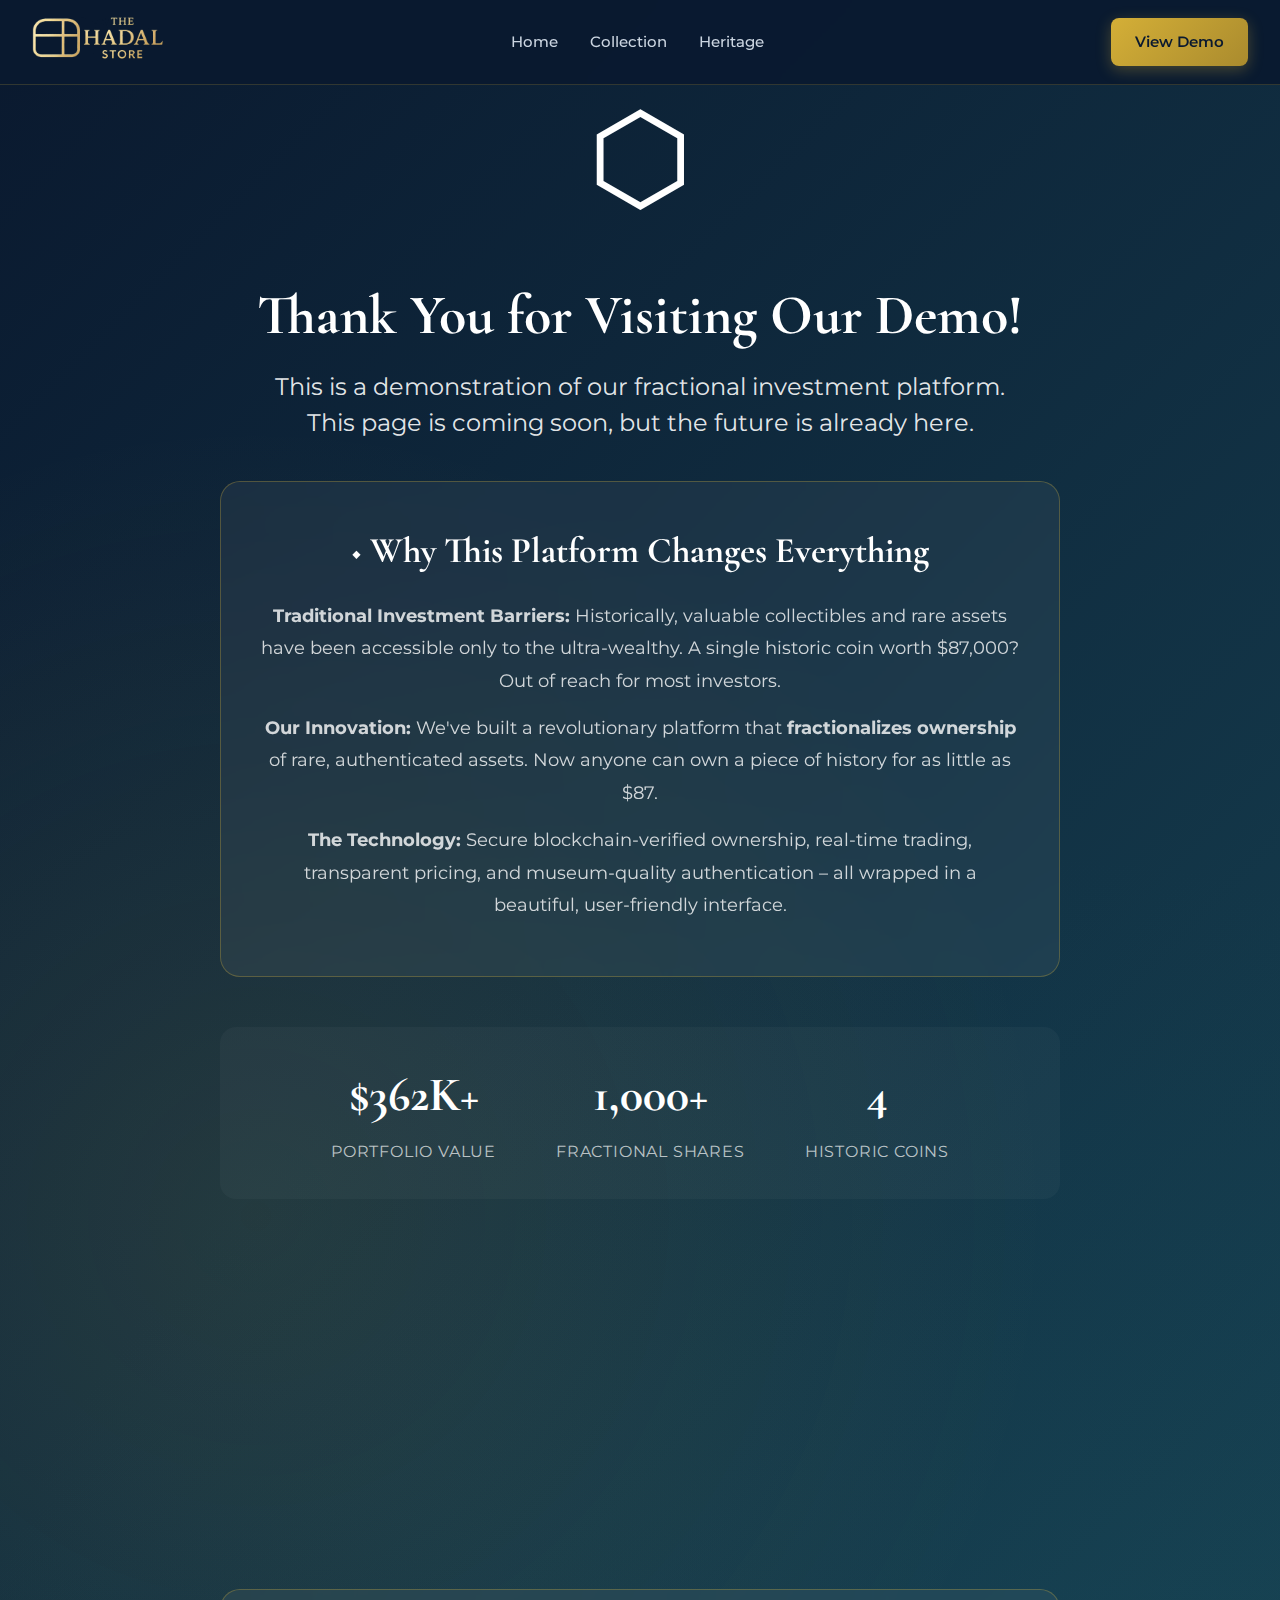
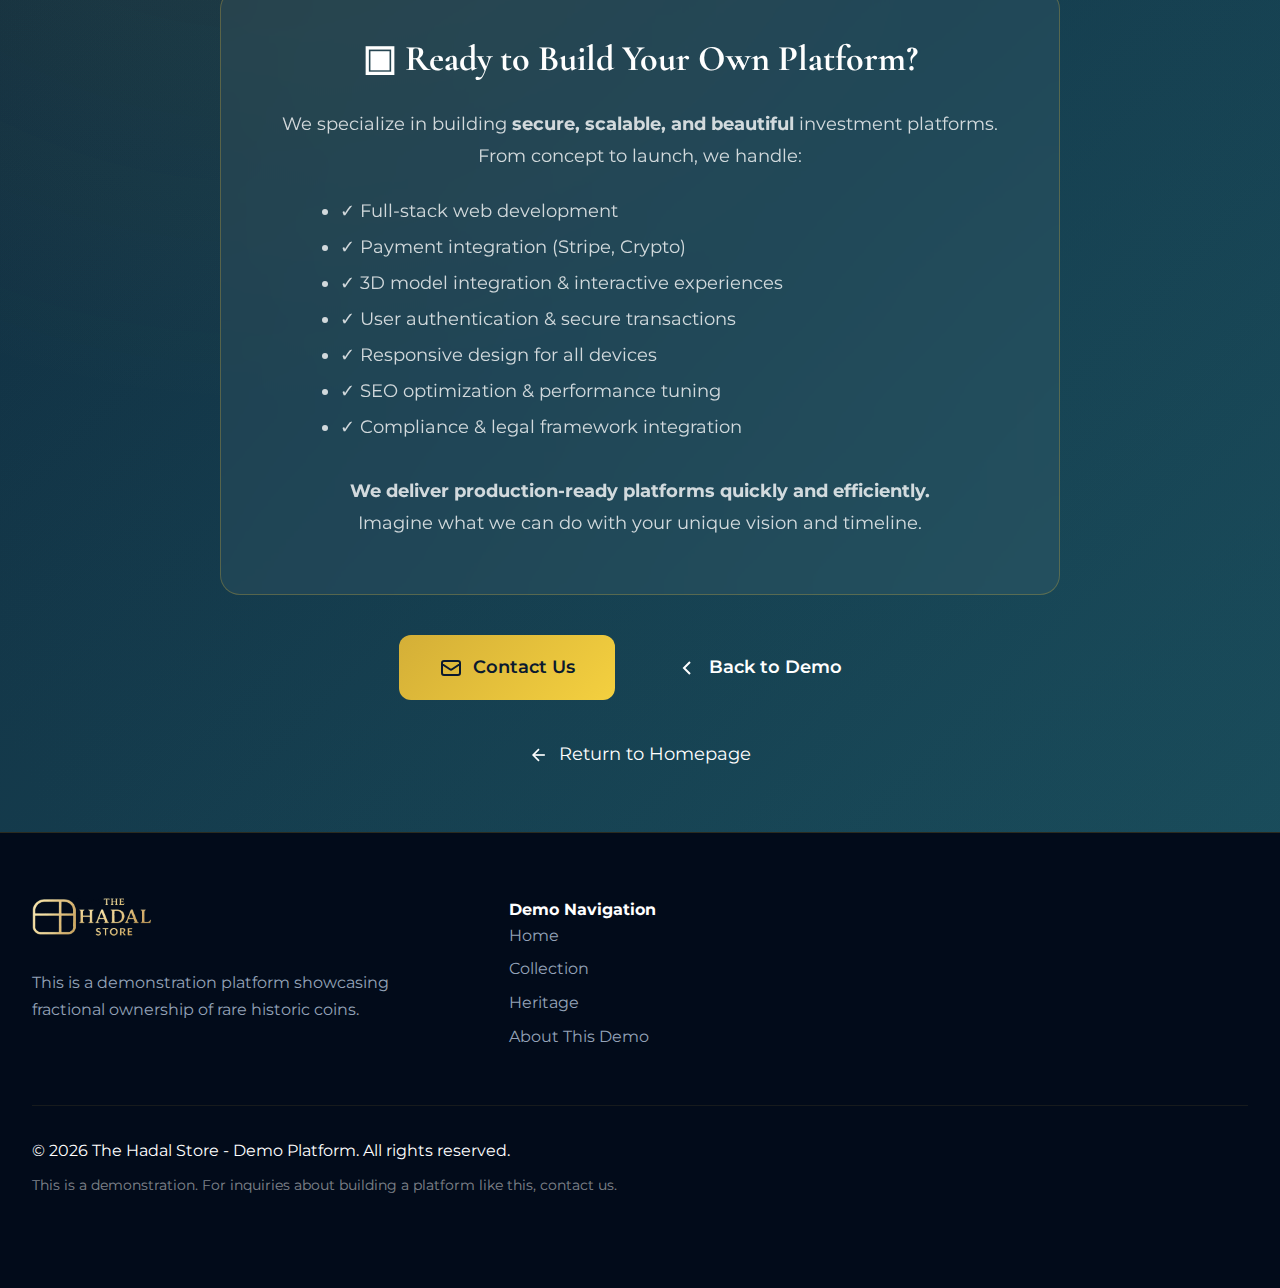
<file: demo-page.html>
<!DOCTYPE html>
<html lang="en">
<head>
    <meta charset="UTF-8">
    <meta name="viewport" content="width=device-width, initial-scale=1.0">
    <title>Coming Soon - The Hadal Store Demo</title>
    <meta name="description" content="This is a demonstration of The Hadal Store platform. Interested in building a platform like this? Contact us!">
    <link rel="stylesheet" href="styles.css">
    <link rel="preconnect" href="https://fonts.googleapis.com">
    <link rel="preconnect" href="https://fonts.gstatic.com" crossorigin>
    <link href="https://fonts.googleapis.com/css2?family=Cormorant+Garamond:wght@300;400;600;700&family=Montserrat:wght@300;400;500;600&display=swap" rel="stylesheet">
    <style>
        .demo-hero {
            min-height: 100vh;
            display: flex;
            align-items: center;
            justify-content: center;
            background: linear-gradient(135deg, rgba(10, 25, 47, 0.98) 0%, rgba(26, 77, 92, 0.98) 100%);
            position: relative;
            overflow: hidden;
        }
        
        .demo-hero::before {
            content: '';
            position: absolute;
            top: 0;
            left: 0;
            right: 0;
            bottom: 0;
            background: 
                radial-gradient(circle at 20% 50%, rgba(212, 175, 55, 0.1) 0%, transparent 50%),
                radial-gradient(circle at 80% 80%, rgba(26, 77, 92, 0.2) 0%, transparent 50%);
            animation: pulse 8s ease-in-out infinite;
        }
        
        @keyframes pulse {
            0%, 100% { opacity: 0.5; }
            50% { opacity: 1; }
        }
        
        .demo-content {
            max-width: 900px;
            text-align: center;
            padding: 60px 30px;
            position: relative;
            z-index: 1;
        }
        
        .demo-icon {
            font-size: 120px;
            margin-bottom: 30px;
            animation: float 3s ease-in-out infinite;
        }
        
        @keyframes float {
            0%, 100% { transform: translateY(0px); }
            50% { transform: translateY(-20px); }
        }
        
        .demo-title {
            font-family: 'Cormorant Garamond', serif;
            font-size: 56px;
            font-weight: 700;
            color: var(--gold);
            margin-bottom: 20px;
            line-height: 1.2;
        }
        
        .demo-subtitle {
            font-size: 24px;
            color: rgba(255, 255, 255, 0.9);
            margin-bottom: 40px;
            line-height: 1.5;
        }
        
        .demo-message {
            background: rgba(255, 255, 255, 0.05);
            backdrop-filter: blur(10px);
            border: 1px solid rgba(212, 175, 55, 0.3);
            border-radius: 20px;
            padding: 40px;
            margin: 40px 0;
        }
        
        .demo-message h2 {
            color: var(--gold);
            font-family: 'Cormorant Garamond', serif;
            font-size: 36px;
            margin-bottom: 20px;
        }
        
        .demo-message p {
            color: rgba(255, 255, 255, 0.8);
            font-size: 18px;
            line-height: 1.8;
            margin-bottom: 15px;
        }
        
        .features-grid {
            display: grid;
            grid-template-columns: repeat(auto-fit, minmax(250px, 1fr));
            gap: 30px;
            margin: 50px 0;
        }
        
        .feature-card {
            background: rgba(255, 255, 255, 0.05);
            border: 1px solid rgba(212, 175, 55, 0.2);
            border-radius: 16px;
            padding: 30px;
            transition: all 0.3s ease;
        }
        
        .feature-card:hover {
            transform: translateY(-5px);
            border-color: var(--gold);
            box-shadow: 0 10px 30px rgba(212, 175, 55, 0.2);
        }
        
        .feature-icon {
            font-size: 48px;
            margin-bottom: 15px;
        }
        
        .feature-title {
            color: var(--gold);
            font-family: 'Cormorant Garamond', serif;
            font-size: 24px;
            margin-bottom: 10px;
        }
        
        .feature-text {
            color: rgba(255, 255, 255, 0.7);
            font-size: 16px;
            line-height: 1.6;
        }
        
        .cta-buttons {
            display: flex;
            gap: 20px;
            justify-content: center;
            flex-wrap: wrap;
            margin-top: 40px;
        }
        
        .btn-contact {
            padding: 18px 40px;
            font-size: 18px;
            font-weight: 600;
            border-radius: 12px;
            text-decoration: none;
            transition: all 0.3s ease;
            display: inline-flex;
            align-items: center;
            gap: 10px;
        }
        
        .btn-primary-gold {
            background: linear-gradient(135deg, #D4AF37 0%, #F4D03F 100%);
            color: #0a192f;
            border: none;
        }
        
        .btn-primary-gold:hover {
            transform: translateY(-2px);
            box-shadow: 0 10px 30px rgba(212, 175, 55, 0.4);
        }
        
        .btn-secondary-outline {
            background: transparent;
            color: var(--gold);
            border: 2px solid var(--gold);
        }
        
        .btn-secondary-outline:hover {
            background: rgba(212, 175, 55, 0.1);
        }
        
        .back-link {
            display: inline-flex;
            align-items: center;
            gap: 10px;
            color: var(--gold);
            text-decoration: none;
            font-size: 18px;
            margin-top: 40px;
            transition: all 0.3s ease;
        }
        
        .back-link:hover {
            transform: translateX(-5px);
        }
        
        .stats-row {
            display: flex;
            justify-content: center;
            gap: 60px;
            flex-wrap: wrap;
            margin: 50px 0;
            padding: 30px;
            background: rgba(255, 255, 255, 0.03);
            border-radius: 16px;
        }
        
        .stat {
            text-align: center;
        }
        
        .stat-number {
            font-size: 48px;
            font-weight: 700;
            color: var(--gold);
            font-family: 'Cormorant Garamond', serif;
        }
        
        .stat-label {
            color: rgba(255, 255, 255, 0.7);
            font-size: 16px;
            margin-top: 5px;
        }
    </style>
</head>
<body>
    <!-- Navigation -->
    <nav class="navbar">
        <div class="container nav-container">
            <div class="logo">
                <a href="index.html">
                    <img src="logo.png" alt="The Hadal Store" class="logo-image" onerror="this.style.display='none'; this.parentNode.innerHTML+='<span style=\'font-size:24px;color:#D4AF37;font-weight:bold;font-family:Cormorant Garamond,serif\'>THE HADAL STORE</span>';">
                    
                </a>
            </div>
            <ul class="nav-menu">
                <li><a href="index.html" class="nav-link">Home</a></li>
                <li><a href="index.html#collection" class="nav-link">Collection</a></li>
                <li><a href="index.html#heritage" class="nav-link">Heritage</a></li>
            </ul>
            <div class="nav-actions">
                <a href="index.html" class="btn-primary">View Demo</a>
            </div>
        </div>
    </nav>

    <!-- Demo Hero -->
    <section class="demo-hero">
        <div class="demo-content">
            <div class="demo-icon">⬡</div>
            
            <h1 class="demo-title">Thank You for Visiting Our Demo!</h1>
            
            <p class="demo-subtitle">
                This is a demonstration of our fractional investment platform.<br>
                This page is coming soon, but the future is already here.
            </p>

            <div class="demo-message">
                <h2>◆ Why This Platform Changes Everything</h2>
                
                <p>
                    <strong>Traditional Investment Barriers:</strong> Historically, valuable collectibles and rare assets have been accessible only to the ultra-wealthy. A single historic coin worth $87,000? Out of reach for most investors.
                </p>
                
                <p>
                    <strong>Our Innovation:</strong> We've built a revolutionary platform that <strong>fractionalizes ownership</strong> of rare, authenticated assets. Now anyone can own a piece of history for as little as $87.
                </p>
                
                <p>
                    <strong>The Technology:</strong> Secure blockchain-verified ownership, real-time trading, transparent pricing, and museum-quality authentication – all wrapped in a beautiful, user-friendly interface.
                </p>
            </div>

            <div class="stats-row">
                <div class="stat">
                    <div class="stat-number">$362K+</div>
                    <div class="stat-label">Portfolio Value</div>
                </div>
                <div class="stat">
                    <div class="stat-number">1,000+</div>
                    <div class="stat-label">Fractional Shares</div>
                </div>
                <div class="stat">
                    <div class="stat-number">4</div>
                    <div class="stat-label">Historic Coins</div>
                </div>
            </div>

            <div class="features-grid">
                <div class="feature-card">
                    <div class="feature-icon">◈</div>
                    <h3 class="feature-title">Authenticated Assets</h3>
                    <p class="feature-text">Museum-quality verification and provenance tracking</p>
                </div>
                
                <div class="feature-card">
                    <div class="feature-icon">◇</div>
                    <h3 class="feature-title">Fractional Ownership</h3>
                    <p class="feature-text">Invest in high-value assets with accessible entry points</p>
                </div>
                
                <div class="feature-card">
                    <div class="feature-icon">◉</div>
                    <h3 class="feature-title">Blockchain Security</h3>
                    <p class="feature-text">Transparent, immutable ownership records</p>
                </div>
            </div>

            <div class="demo-message">
                <h2>▣ Ready to Build Your Own Platform?</h2>
                
                <p>
                    We specialize in building <strong>secure, scalable, and beautiful</strong> investment platforms. From concept to launch, we handle:
                </p>
                
                <ul style="text-align: left; max-width: 600px; margin: 20px auto; color: rgba(255, 255, 255, 0.8); font-size: 18px; line-height: 2;">
                    <li>✓ Full-stack web development</li>
                    <li>✓ Payment integration (Stripe, Crypto)</li>
                    <li>✓ 3D model integration & interactive experiences</li>
                    <li>✓ User authentication & secure transactions</li>
                    <li>✓ Responsive design for all devices</li>
                    <li>✓ SEO optimization & performance tuning</li>
                    <li>✓ Compliance & legal framework integration</li>
                </ul>
                
                <p style="margin-top: 30px;">
                    <strong>We deliver production-ready platforms quickly and efficiently.</strong><br>
                    Imagine what we can do with your unique vision and timeline.
                </p>
            </div>

            <div class="cta-buttons">
                <a href="mailto:eric@xclr8er.com?subject=Interested%20in%20Platform%20Development" class="btn-contact btn-primary-gold">
                    <svg viewBox="0 0 24 24" fill="none" stroke="currentColor" stroke-width="2" style="width: 24px; height: 24px;">
                        <path d="M3 8l7.89 5.26a2 2 0 002.22 0L21 8M5 19h14a2 2 0 002-2V7a2 2 0 00-2-2H5a2 2 0 00-2 2v10a2 2 0 002 2z"/>
                    </svg>
                    Contact Us
                </a>
                
                <a href="index.html" class="btn-contact btn-secondary-outline">
                    <svg viewBox="0 0 24 24" fill="none" stroke="currentColor" stroke-width="2" style="width: 24px; height: 24px;">
                        <polyline points="15 18 9 12 15 6"/>
                    </svg>
                    Back to Demo
                </a>
            </div>

            <a href="index.html" class="back-link">
                <svg viewBox="0 0 24 24" fill="none" stroke="currentColor" stroke-width="2" style="width: 20px; height: 20px;">
                    <line x1="19" y1="12" x2="5" y2="12"/>
                    <polyline points="12 19 5 12 12 5"/>
                </svg>
                Return to Homepage
            </a>
        </div>
    </section>

    <!-- Footer -->
    <footer class="footer">
        <div class="container">
            <div class="footer-content">
                <div class="footer-section">
                    <img src="logo.png" alt="The Hadal Store" class="footer-logo" onerror="this.style.display='none'; this.nextElementSibling.style.display='block';">
                    <span class="logo-text" style="display:none; font-size:20px; color:#D4AF37; font-weight:bold;">THE HADAL STORE</span>
                    <p class="footer-description">
                        This is a demonstration platform showcasing fractional ownership of rare historic coins.
                    </p>
                </div>
                
                <div class="footer-section">
                    <h4>Demo Navigation</h4>
                    <ul class="footer-links">
                        <li><a href="index.html">Home</a></li>
                        <li><a href="index.html#collection">Collection</a></li>
                        <li><a href="index.html#heritage">Heritage</a></li>
                        <li><a href="demo-page.html">About This Demo</a></li>
                    </ul>
                </div>
            </div>
            
            <div class="footer-bottom">
                <p>&copy; 2026 The Hadal Store - Demo Platform. All rights reserved.</p>
                <p style="margin-top: 10px; color: rgba(255,255,255,0.5); font-size: 14px;">
                    This is a demonstration. For inquiries about building a platform like this, contact us.
                </p>
            </div>
        </div>
    </footer>

    <script src="script.js"></script>
</body>
</html>
</file>
<file: styles.css>
/* ================================
   THE HADAL STORE - MAIN STYLESHEET
   Premium Fractional Coin Ownership
   ================================ */

:root {
    /* Hadal Store Brand Colors */
    --hadal-deep: #0A192F;      /* Deep ocean blue (primary background) */
    --hadal-abyss: #020B1A;     /* Abyssal black (darkest sections) */
    --hadal-gold: #D4AF37;      /* Islamic gold (primary accent) */
    --hadal-gold-light: #F4E5C2; /* Light gold (highlights) */
    --hadal-gold-dark: #AA8B2E;  /* Dark gold (borders) */
    --hadal-teal: #1A4D5C;      /* Deep teal (secondary) */
    --hadal-azure: #2C6B8A;     /* Azure (cards/panels) */
    --hadal-white: #FFFFFF;
    --hadal-gray-100: #E2E8F0;
    --hadal-gray-200: #CBD5E1;
    --hadal-gray-300: #94A3B8;
    --hadal-gray-400: #64748B;
    --hadal-gray-500: #475569;
    
    /* Fonts */
    --font-display: 'Cormorant Garamond', serif;
    --font-body: 'Montserrat', sans-serif;
    
    /* Spacing */
    --spacing-xs: 0.5rem;
    --spacing-sm: 1rem;
    --spacing-md: 1.5rem;
    --spacing-lg: 2rem;
    --spacing-xl: 3rem;
    --spacing-2xl: 4rem;
    
    /* Borders */
    --radius-sm: 4px;
    --radius-md: 8px;
    --radius-lg: 12px;
    --radius-xl: 16px;
}

/* ================================
   GLOBAL STYLES
   ================================ */

* {
    margin: 0;
    padding: 0;
    box-sizing: border-box;
}

html {
    scroll-behavior: smooth;
}

body {
    font-family: var(--font-body);
    color: var(--hadal-white);
    background: var(--hadal-abyss);
    line-height: 1.6;
    overflow-x: hidden;
}

.container {
    max-width: 1280px;
    margin: 0 auto;
    padding: 0 var(--spacing-lg);
}

/* ================================
   NAVIGATION
   ================================ */

.navbar {
    position: fixed;
    top: 0;
    left: 0;
    right: 0;
    background: rgba(10, 25, 47, 0.95);
    backdrop-filter: blur(10px);
    border-bottom: 1px solid rgba(212, 175, 55, 0.2);
    z-index: 1000;
    padding: var(--spacing-sm) 0;
}

.nav-container {
    display: flex;
    align-items: center;
    justify-content: space-between;
}

.logo {
    display: flex;
    align-items: center;
    gap: var(--spacing-sm);
}

.logo-image {
    height: 44px;
    width: auto;
}

.logo-text {
    font-family: var(--font-display);
    font-size: 1.5rem;
    font-weight: 700;
    color: var(--hadal-gold);
    letter-spacing: 0.05em;
}

.nav-menu {
    display: flex;
    list-style: none;
    gap: var(--spacing-lg);
}

.nav-link {
    color: var(--hadal-gray-200);
    text-decoration: none;
    font-weight: 500;
    font-size: 0.95rem;
    transition: color 0.3s ease;
    position: relative;
}

.nav-link:hover,
.nav-link.active {
    color: var(--hadal-gold);
}

.nav-link::after {
    content: '';
    position: absolute;
    bottom: -5px;
    left: 0;
    width: 0;
    height: 2px;
    background: var(--hadal-gold);
    transition: width 0.3s ease;
}

.nav-link:hover::after,
.nav-link.active::after {
    width: 100%;
}

.nav-actions {
    display: flex;
    gap: var(--spacing-sm);
}

/* ================================
   BUTTONS
   ================================ */

.btn-primary,
.btn-secondary {
    display: inline-flex;
    align-items: center;
    gap: var(--spacing-xs);
    padding: 0.75rem 1.5rem;
    border: none;
    border-radius: var(--radius-md);
    font-family: var(--font-body);
    font-weight: 600;
    font-size: 0.95rem;
    text-decoration: none;
    cursor: pointer;
    transition: all 0.3s ease;
}

.btn-primary {
    background: linear-gradient(135deg, var(--hadal-gold) 0%, var(--hadal-gold-dark) 100%);
    color: var(--hadal-deep);
    box-shadow: 0 4px 15px rgba(212, 175, 55, 0.3);
}

.btn-primary:hover {
    transform: translateY(-2px);
    box-shadow: 0 6px 20px rgba(212, 175, 55, 0.5);
}

.btn-secondary {
    background: transparent;
    color: var(--hadal-gold);
    border: 2px solid var(--hadal-gold);
}

.btn-secondary:hover {
    background: var(--hadal-gold);
    color: var(--hadal-deep);
}

.btn-large {
    padding: 1rem 2rem;
    font-size: 1.1rem;
}

.btn-block {
    width: 100%;
    justify-content: center;
}

.btn-icon {
    width: 20px;
    height: 20px;
}

/* ================================
   HERO SECTION
   ================================ */

.hero {
    min-height: 100vh;
    display: flex;
    align-items: center;
    position: relative;
    padding-top: 80px;
    background: linear-gradient(135deg, var(--hadal-abyss) 0%, var(--hadal-deep) 50%, var(--hadal-teal) 100%);
    overflow: hidden;
}

.hero-background {
    position: absolute;
    top: 0;
    left: 0;
    width: 100%;
    height: 100%;
    z-index: 0;
}

.particle-container {
    width: 100%;
    height: 100%;
    position: relative;
}

.particle {
    position: absolute;
    background: var(--hadal-gold);
    border-radius: 50%;
    animation: float 15s infinite ease-in-out;
    opacity: 0.4;
}

@keyframes float {
    0%, 100% {
        transform: translateY(0) translateX(0);
    }
    25% {
        transform: translateY(-30px) translateX(20px);
    }
    50% {
        transform: translateY(-60px) translateX(-20px);
    }
    75% {
        transform: translateY(-30px) translateX(30px);
    }
}

.hero-content {
    display: grid;
    grid-template-columns: 1fr 1fr;
    gap: var(--spacing-2xl);
    align-items: center;
    position: relative;
    z-index: 1;
}

.hero-text {
    max-width: 600px;
}

.hero-title {
    font-family: var(--font-display);
    font-size: 4rem;
    font-weight: 700;
    line-height: 1.1;
    margin-bottom: var(--spacing-md);
    color: var(--hadal-white);
}

.title-line {
    display: block;
}

.title-line:first-child {
    color: var(--hadal-gray-100);
}

.title-line:last-child {
    background: linear-gradient(135deg, var(--hadal-gold) 0%, var(--hadal-gold-light) 100%);
    -webkit-background-clip: text;
    -webkit-text-fill-color: transparent;
    background-clip: text;
}

.hero-subtitle {
    font-size: 1.2rem;
    color: var(--hadal-gray-200);
    margin-bottom: var(--spacing-xl);
    line-height: 1.8;
}

.hero-stats {
    display: grid;
    grid-template-columns: repeat(3, 1fr);
    gap: var(--spacing-lg);
    margin-bottom: var(--spacing-xl);
}

.stat-item {
    text-align: center;
    padding: var(--spacing-md);
    background: rgba(26, 77, 92, 0.3);
    border: 1px solid rgba(212, 175, 55, 0.2);
    border-radius: var(--radius-lg);
}

.stat-icon {
    width: 40px;
    height: 40px;
    margin: 0 auto var(--spacing-xs);
    color: var(--hadal-gold);
}

.stat-icon svg {
    width: 100%;
    height: 100%;
}

.stat-number {
    font-family: var(--font-display);
    font-size: 2rem;
    font-weight: 700;
    color: var(--hadal-gold);
    margin-bottom: 0.25rem;
}

.stat-label {
    font-size: 0.9rem;
    color: var(--hadal-gray-300);
}

.hero-cta {
    display: flex;
    gap: var(--spacing-md);
}

.hero-visual {
    display: flex;
    justify-content: center;
    align-items: center;
}

/* ================================
   3D COIN SHOWCASE
   ================================ */

.coin-showcase-3d {
    position: relative;
    width: 500px;
    height: 500px;
}

.coin-glow {
    position: absolute;
    top: 50%;
    left: 50%;
    transform: translate(-50%, -50%);
    width: 400px;
    height: 400px;
    background: radial-gradient(circle, rgba(212, 175, 55, 0.3) 0%, transparent 70%);
    border-radius: 50%;
    animation: pulse 3s infinite ease-in-out;
}

@keyframes pulse {
    0%, 100% {
        transform: translate(-50%, -50%) scale(1);
        opacity: 0.5;
    }
    50% {
        transform: translate(-50%, -50%) scale(1.1);
        opacity: 0.8;
    }
}

.coin-3d-model {
    width: 100%;
    height: 100%;
    --poster-color: transparent;
}

.loading-indicator {
    display: flex;
    flex-direction: column;
    align-items: center;
    justify-content: center;
    height: 100%;
    color: var(--hadal-gold);
}

.spinner {
    width: 50px;
    height: 50px;
    border: 3px solid rgba(212, 175, 55, 0.2);
    border-top-color: var(--hadal-gold);
    border-radius: 50%;
    animation: spin 1s linear infinite;
    margin-bottom: var(--spacing-sm);
}

@keyframes spin {
    to { transform: rotate(360deg); }
}

.coin-info-badge {
    position: absolute;
    bottom: 20px;
    left: 50%;
    transform: translateX(-50%);
    background: rgba(10, 25, 47, 0.95);
    backdrop-filter: blur(10px);
    border: 2px solid var(--hadal-gold);
    border-radius: var(--radius-lg);
    padding: var(--spacing-md);
    text-align: center;
    min-width: 250px;
}

.badge-title {
    display: block;
    font-size: 0.8rem;
    text-transform: uppercase;
    letter-spacing: 0.1em;
    color: var(--hadal-gold);
    margin-bottom: 0.25rem;
}

.badge-subtitle {
    display: block;
    font-family: var(--font-display);
    font-size: 1.3rem;
    font-weight: 600;
    color: var(--hadal-white);
    margin-bottom: 0.25rem;
}

.badge-date {
    display: block;
    font-size: 0.9rem;
    color: var(--hadal-gray-300);
}

.coin-controls {
    position: absolute;
    top: 20px;
    right: 20px;
    display: flex;
    flex-direction: column;
    gap: var(--spacing-xs);
}

.control-btn {
    width: 40px;
    height: 40px;
    background: rgba(10, 25, 47, 0.9);
    border: 1px solid var(--hadal-gold);
    border-radius: var(--radius-md);
    display: flex;
    align-items: center;
    justify-content: center;
    cursor: pointer;
    transition: all 0.3s ease;
    color: var(--hadal-gold);
}

.control-btn:hover {
    background: var(--hadal-gold);
    color: var(--hadal-deep);
    transform: scale(1.1);
}

.control-btn svg {
    width: 20px;
    height: 20px;
}

.scroll-indicator {
    position: absolute;
    bottom: 30px;
    left: 50%;
    transform: translateX(-50%);
    display: flex;
    flex-direction: column;
    align-items: center;
    gap: var(--spacing-xs);
    color: var(--hadal-gray-300);
    font-size: 0.85rem;
}

.scroll-arrow {
    animation: bounce 2s infinite;
}

.scroll-arrow svg {
    width: 24px;
    height: 24px;
    color: var(--hadal-gold);
}

@keyframes bounce {
    0%, 100% {
        transform: translateY(0);
    }
    50% {
        transform: translateY(10px);
    }
}

/* ================================
   EMAIL CAPTURE SECTION
   ================================ */

.email-capture-section {
    padding: var(--spacing-2xl) 0;
    background: linear-gradient(135deg, var(--hadal-teal) 0%, var(--hadal-azure) 100%);
    position: relative;
    overflow: hidden;
}

.email-capture-section::before {
    content: '';
    position: absolute;
    top: -50%;
    left: -50%;
    width: 200%;
    height: 200%;
    background: radial-gradient(circle, rgba(212, 175, 55, 0.1) 1px, transparent 1px);
    background-size: 30px 30px;
    animation: moveBackground 20s linear infinite;
}

@keyframes moveBackground {
    0% {
        transform: translate(0, 0);
    }
    100% {
        transform: translate(30px, 30px);
    }
}

.email-capture-box {
    position: relative;
    z-index: 1;
    background: rgba(10, 25, 47, 0.8);
    backdrop-filter: blur(10px);
    border: 2px solid var(--hadal-gold);
    border-radius: var(--radius-xl);
    padding: var(--spacing-2xl);
    box-shadow: 0 20px 60px rgba(0, 0, 0, 0.5);
}

.email-capture-content {
    max-width: 900px;
    margin: 0 auto;
    text-align: center;
}

.email-capture-title {
    font-family: var(--font-display);
    font-size: 3rem;
    font-weight: 700;
    color: var(--hadal-gold);
    margin-bottom: var(--spacing-md);
}

.email-capture-subtitle {
    font-size: 1.2rem;
    color: var(--hadal-gray-200);
    margin-bottom: var(--spacing-xl);
    line-height: 1.8;
}

.email-capture-form {
    max-width: 800px;
    margin: 0 auto;
}

.form-row {
    display: grid;
    grid-template-columns: 1fr 1.5fr auto;
    gap: var(--spacing-md);
    margin-bottom: var(--spacing-md);
}

.form-group {
    position: relative;
}

.form-group input {
    width: 100%;
    padding: 1rem 1.5rem;
    background: rgba(255, 255, 255, 0.1);
    border: 2px solid rgba(212, 175, 55, 0.3);
    border-radius: var(--radius-md);
    color: var(--hadal-white);
    font-family: var(--font-body);
    font-size: 1rem;
    transition: all 0.3s ease;
}

.form-group input::placeholder {
    color: var(--hadal-gray-400);
}

.form-group input:focus {
    outline: none;
    border-color: var(--hadal-gold);
    background: rgba(255, 255, 255, 0.15);
}

.form-note {
    display: flex;
    align-items: center;
    justify-content: center;
    gap: var(--spacing-xs);
    font-size: 0.85rem;
    color: var(--hadal-gray-300);
}

.form-note svg {
    width: 16px;
    height: 16px;
    color: var(--hadal-gold);
}

/* ================================
   COLLECTION SECTION
   ================================ */

.collection-section {
    padding: var(--spacing-2xl) 0;
    background: var(--hadal-deep);
}

.section-header {
    text-align: center;
    margin-bottom: var(--spacing-2xl);
}

.section-title {
    font-family: var(--font-display);
    font-size: 3rem;
    font-weight: 700;
    color: var(--hadal-gold);
    margin-bottom: var(--spacing-md);
}

.section-subtitle {
    font-size: 1.2rem;
    color: var(--hadal-gray-300);
}

.collection-grid {
    display: grid;
    grid-template-columns: repeat(2, 1fr);
    gap: var(--spacing-xl);
    max-width: 1400px;
    margin: 0 auto;
}

/* ================================
   COIN CARDS
   ================================ */

.coin-card {
    background: rgba(26, 77, 92, 0.3);
    border: 2px solid rgba(212, 175, 55, 0.2);
    border-radius: var(--radius-xl);
    overflow: hidden;
    transition: all 0.4s ease;
}

.coin-card:hover {
    border-color: var(--hadal-gold);
    box-shadow: 0 20px 60px rgba(212, 175, 55, 0.2);
    transform: translateY(-5px);
}

.coin-card-image {
    position: relative;
    height: 350px;
    background: linear-gradient(135deg, var(--hadal-abyss) 0%, var(--hadal-deep) 100%);
    display: flex;
    align-items: center;
    justify-content: center;
    overflow: hidden;
}

.coin-card-3d {
    width: 100%;
    height: 100%;
    --poster-color: transparent;
}

.placeholder-coin {
    display: flex;
    flex-direction: column;
    align-items: center;
    justify-content: center;
    gap: var(--spacing-md);
    color: var(--hadal-gray-400);
}

.placeholder-icon {
    width: 120px;
    height: 120px;
    opacity: 0.3;
}

.placeholder-text {
    font-family: var(--font-display);
    font-size: 1.3rem;
    color: var(--hadal-gray-300);
    text-align: center;
}

.coin-card-overlay {
    position: absolute;
    top: 0;
    left: 0;
    width: 100%;
    height: 100%;
    background: rgba(10, 25, 47, 0.9);
    display: flex;
    align-items: center;
    justify-content: center;
    opacity: 0;
    transition: opacity 0.3s ease;
}

.coin-card:hover .coin-card-overlay {
    opacity: 1;
}

.btn-view {
    display: inline-flex;
    align-items: center;
    gap: var(--spacing-xs);
    padding: 1rem 2rem;
    background: var(--hadal-gold);
    color: var(--hadal-deep);
    text-decoration: none;
    border-radius: var(--radius-md);
    font-weight: 600;
    font-size: 1.1rem;
    transition: all 0.3s ease;
}

.btn-view:hover {
    transform: scale(1.05);
    box-shadow: 0 10px 30px rgba(212, 175, 55, 0.4);
}

.coin-badge {
    position: absolute;
    top: 20px;
    left: 20px;
    padding: 0.5rem 1rem;
    border-radius: var(--radius-md);
    font-size: 0.85rem;
    font-weight: 600;
    text-transform: uppercase;
    letter-spacing: 0.05em;
}

.coin-badge.featured {
    background: var(--hadal-gold);
    color: var(--hadal-deep);
}

.coin-badge.coming-soon {
    background: rgba(100, 116, 139, 0.9);
    color: var(--hadal-white);
}

.coin-card-content {
    padding: var(--spacing-lg);
}

.coin-header {
    display: flex;
    justify-content: space-between;
    align-items: start;
    margin-bottom: var(--spacing-md);
}

.coin-title {
    font-family: var(--font-display);
    font-size: 1.8rem;
    font-weight: 700;
    color: var(--hadal-white);
}

.coin-grade {
    display: flex;
    align-items: center;
    gap: 0.25rem;
    font-size: 0.85rem;
    color: var(--hadal-gold);
    font-weight: 600;
}

.coin-grade svg {
    width: 16px;
    height: 16px;
}

.coin-meta {
    display: flex;
    gap: var(--spacing-md);
    margin-bottom: var(--spacing-md);
    font-size: 0.9rem;
    color: var(--hadal-gray-300);
}

.coin-period,
.coin-origin {
    display: flex;
    align-items: center;
    gap: 0.5rem;
}

.coin-period svg,
.coin-origin svg {
    width: 16px;
    height: 16px;
    color: var(--hadal-gold);
}

.coin-description {
    color: var(--hadal-gray-200);
    line-height: 1.7;
    margin-bottom: var(--spacing-md);
}

.coin-stats {
    display: grid;
    grid-template-columns: repeat(3, 1fr);
    gap: var(--spacing-md);
    margin-bottom: var(--spacing-md);
    padding: var(--spacing-md);
    background: rgba(10, 25, 47, 0.5);
    border-radius: var(--radius-md);
}

.stat {
    text-align: center;
}

.stat svg {
    width: 20px;
    height: 20px;
    margin: 0 auto var(--spacing-xs);
    color: var(--hadal-gold);
}

.stat-label {
    display: block;
    font-size: 0.75rem;
    color: var(--hadal-gray-400);
    text-transform: uppercase;
    letter-spacing: 0.05em;
    margin-bottom: 0.25rem;
}

.stat-value {
    display: block;
    font-family: var(--font-display);
    font-size: 1.3rem;
    font-weight: 700;
    color: var(--hadal-gold);
}

.coin-progress {
    margin-bottom: var(--spacing-md);
}

.progress-bar {
    height: 8px;
    background: rgba(100, 116, 139, 0.3);
    border-radius: 10px;
    overflow: hidden;
    margin-bottom: 0.5rem;
}

.progress-fill {
    height: 100%;
    background: linear-gradient(90deg, var(--hadal-gold) 0%, var(--hadal-gold-light) 100%);
    border-radius: 10px;
    transition: width 0.6s ease;
}

.progress-label {
    font-size: 0.85rem;
    color: var(--hadal-gray-300);
}

/* ================================
   HERITAGE SECTION
   ================================ */

.heritage-section {
    padding: var(--spacing-2xl) 0;
    background: linear-gradient(135deg, var(--hadal-abyss) 0%, var(--hadal-teal) 100%);
}

.heritage-grid {
    display: grid;
    grid-template-columns: repeat(auto-fit, minmax(300px, 1fr));
    gap: var(--spacing-xl);
}

.heritage-card {
    background: rgba(26, 77, 92, 0.3);
    border: 2px solid rgba(212, 175, 55, 0.2);
    border-radius: var(--radius-xl);
    padding: var(--spacing-xl);
    transition: all 0.4s ease;
}

.heritage-card:hover {
    border-color: var(--hadal-gold);
    transform: translateY(-5px);
    box-shadow: 0 15px 40px rgba(212, 175, 55, 0.2);
}

.heritage-icon {
    width: 60px;
    height: 60px;
    margin-bottom: var(--spacing-md);
    color: var(--hadal-gold);
}

.heritage-icon svg {
    width: 100%;
    height: 100%;
}

.heritage-title {
    font-family: var(--font-display);
    font-size: 1.8rem;
    font-weight: 700;
    color: var(--hadal-gold);
    margin-bottom: var(--spacing-md);
}

.heritage-description {
    color: var(--hadal-gray-200);
    line-height: 1.8;
    font-size: 1rem;
}

/* ================================
   HOW IT WORKS SECTION
   ================================ */

.how-it-works {
    padding: var(--spacing-2xl) 0;
    background: var(--hadal-deep);
}

.steps-container {
    display: grid;
    grid-template-columns: repeat(4, 1fr);
    gap: var(--spacing-lg);
    align-items: start;
    position: relative;
}

.step {
    position: relative;
    padding: var(--spacing-xl);
    background: rgba(26, 77, 92, 0.3);
    border: 2px solid rgba(212, 175, 55, 0.2);
    border-radius: var(--radius-xl);
    text-align: center;
    transition: all 0.4s ease;
}

.step:hover {
    border-color: var(--hadal-gold);
    transform: translateY(-10px);
    box-shadow: 0 20px 50px rgba(212, 175, 55, 0.2);
}

.step-number {
    position: absolute;
    top: -20px;
    left: 50%;
    transform: translateX(-50%);
    width: 50px;
    height: 50px;
    background: linear-gradient(135deg, var(--hadal-gold) 0%, var(--hadal-gold-dark) 100%);
    color: var(--hadal-deep);
    border-radius: 50%;
    display: flex;
    align-items: center;
    justify-content: center;
    font-family: var(--font-display);
    font-size: 1.3rem;
    font-weight: 700;
    box-shadow: 0 5px 20px rgba(212, 175, 55, 0.4);
}

.step-icon {
    width: 60px;
    height: 60px;
    margin: var(--spacing-md) auto;
    color: var(--hadal-gold);
}

.step-icon svg {
    width: 100%;
    height: 100%;
}

.step-title {
    font-family: var(--font-display);
    font-size: 1.5rem;
    font-weight: 700;
    color: var(--hadal-white);
    margin-bottom: var(--spacing-sm);
}

.step-description {
    color: var(--hadal-gray-200);
    line-height: 1.7;
    font-size: 0.95rem;
}

.step-connector {
    display: none;
}

/* ================================
   WHY HADAL SECTION
   ================================ */

.why-hadal {
    padding: var(--spacing-2xl) 0;
    background: linear-gradient(135deg, var(--hadal-teal) 0%, var(--hadal-azure) 100%);
}

.features-grid {
    display: grid;
    grid-template-columns: repeat(auto-fit, minmax(300px, 1fr));
    gap: var(--spacing-xl);
}

.feature-card {
    background: rgba(10, 25, 47, 0.6);
    border: 2px solid rgba(212, 175, 55, 0.2);
    border-radius: var(--radius-xl);
    padding: var(--spacing-xl);
    transition: all 0.4s ease;
}

.feature-card:hover {
    border-color: var(--hadal-gold);
    transform: translateY(-5px);
    box-shadow: 0 15px 40px rgba(212, 175, 55, 0.2);
}

.feature-icon {
    width: 50px;
    height: 50px;
    margin-bottom: var(--spacing-md);
    color: var(--hadal-gold);
}

.feature-icon svg {
    width: 100%;
    height: 100%;
}

.feature-title {
    font-family: var(--font-display);
    font-size: 1.5rem;
    font-weight: 700;
    color: var(--hadal-gold);
    margin-bottom: var(--spacing-sm);
}

.feature-description {
    color: var(--hadal-gray-200);
    line-height: 1.7;
}

/* ================================
   CTA SECTION
   ================================ */

.cta-section {
    padding: var(--spacing-2xl) 0;
    background: linear-gradient(135deg, var(--hadal-abyss) 0%, var(--hadal-deep) 100%);
    text-align: center;
}

.cta-content {
    max-width: 700px;
}

.cta-title {
    font-family: var(--font-display);
    font-size: 3rem;
    font-weight: 700;
    color: var(--hadal-gold);
    margin-bottom: var(--spacing-md);
}

.cta-subtitle {
    font-size: 1.2rem;
    color: var(--hadal-gray-200);
    margin-bottom: var(--spacing-xl);
}

.cta-disclaimer {
    display: flex;
    align-items: center;
    justify-content: center;
    gap: var(--spacing-xs);
    margin-top: var(--spacing-lg);
    font-size: 0.85rem;
    color: var(--hadal-gray-400);
}

.cta-disclaimer svg {
    width: 16px;
    height: 16px;
    color: var(--hadal-gold);
}

/* ================================
   FOOTER
   ================================ */

.footer {
    background: var(--hadal-abyss);
    border-top: 1px solid rgba(212, 175, 55, 0.2);
    padding: var(--spacing-2xl) 0 var(--spacing-lg);
}

.footer-content {
    display: grid;
    grid-template-columns: 2fr repeat(3, 1fr);
    gap: var(--spacing-xl);
    margin-bottom: var(--spacing-xl);
}

.footer-section {
}

.footer-logo {
    height: 40px;
    margin-bottom: var(--spacing-md);
}

.footer-description {
    color: var(--hadal-gray-300);
    line-height: 1.7;
}

.footer-title {
    font-family: var(--font-display);
    font-size: 1.3rem;
    font-weight: 700;
    color: var(--hadal-gold);
    margin-bottom: var(--spacing-md);
}

.footer-links {
    list-style: none;
}

.footer-links li {
    margin-bottom: var(--spacing-xs);
}

.footer-links a {
    color: var(--hadal-gray-300);
    text-decoration: none;
    transition: color 0.3s ease;
}

.footer-links a:hover {
    color: var(--hadal-gold);
}

.footer-bottom {
    border-top: 1px solid rgba(212, 175, 55, 0.1);
    padding-top: var(--spacing-lg);
}

.footer-legal {
    text-align: center;
    color: var(--hadal-gray-400);
    font-size: 0.85rem;
    line-height: 1.6;
}

/* ================================
   RESPONSIVE DESIGN
   ================================ */

@media (max-width: 1024px) {
    .hero-content {
        grid-template-columns: 1fr;
        gap: var(--spacing-xl);
    }
    
    .hero-visual {
        order: -1;
    }
    
    .coin-showcase-3d {
        width: 400px;
        height: 400px;
    }
    
    .steps-container {
        grid-template-columns: repeat(2, 1fr);
    }
}

@media (max-width: 768px) {
    .nav-menu {
        display: none;
    }
    
    .hero-title {
        font-size: 2.5rem;
    }
    
    .hero-stats {
        grid-template-columns: 1fr;
    }
    
    .hero-cta {
        flex-direction: column;
    }
    
    .coin-showcase-3d {
        width: 300px;
        height: 300px;
    }
    
    .form-row {
        grid-template-columns: 1fr;
    }
    
    .collection-grid {
        grid-template-columns: 1fr;
    }
    
    .steps-container {
        grid-template-columns: 1fr;
    }
    
    .footer-content {
        grid-template-columns: 1fr;
    }
}

/* ================================
   UTILITY CLASSES
   ================================ */

.text-center {
    text-align: center;
}

.mt-1 { margin-top: var(--spacing-xs); }
.mt-2 { margin-top: var(--spacing-sm); }
.mt-3 { margin-top: var(--spacing-md); }
.mt-4 { margin-top: var(--spacing-lg); }

.mb-1 { margin-bottom: var(--spacing-xs); }
.mb-2 { margin-bottom: var(--spacing-sm); }
.mb-3 { margin-bottom: var(--spacing-md); }
.mb-4 { margin-bottom: var(--spacing-lg); }


/* ======================
   FOMO ELEMENTS
   ====================== */

/* Price Ticker */
.price-ticker {
    position: fixed;
    bottom: 0;
    left: 0;
    right: 0;
    background: linear-gradient(135deg, #0A192F 0%, #1A4D5C 100%);
    border-top: 2px solid #D4AF37;
    padding: 12px 0;
    z-index: 999;
    overflow: hidden;
    box-shadow: 0 -4px 20px rgba(212, 175, 55, 0.2);
}

.ticker-content {
    display: flex;
    gap: 60px;
    animation: tickerScroll 30s linear infinite;
    white-space: nowrap;
}

@keyframes tickerScroll {
    0% {
        transform: translateX(0);
    }
    100% {
        transform: translateX(-50%);
    }
}

.ticker-item {
    color: #fff;
    font-size: 14px;
    font-weight: 500;
    font-family: 'Montserrat', sans-serif;
}

.ticker-item strong {
    color: #D4AF37;
    font-weight: 600;
    margin: 0 4px;
}

.price-change {
    font-weight: 600;
    padding: 2px 8px;
    border-radius: 4px;
    font-size: 13px;
}

.price-change.up {
    color: #10B981;
    background: rgba(16, 185, 129, 0.1);
}

.price-change.down {
    color: #EF4444;
    background: rgba(239, 68, 68, 0.1);
}

/* Purchase Notification Popup - Premium Dark Glass Style */
.purchase-notification {
    position: fixed;
    bottom: 80px;
    right: 20px;
    background: linear-gradient(135deg, rgba(10, 25, 47, 0.95) 0%, rgba(26, 77, 92, 0.95) 100%);
    backdrop-filter: blur(20px);
    border-radius: 16px;
    padding: 20px 24px;
    box-shadow: 0 16px 48px rgba(0, 0, 0, 0.3), 0 0 0 1px rgba(212, 175, 55, 0.3);
    max-width: 380px;
    z-index: 1000;
    transition: all 0.3s cubic-bezier(0.4, 0, 0.2, 1);
    border: 1px solid rgba(212, 175, 55, 0.2);
}

.purchase-notification.hidden {
    opacity: 0;
    transform: translateX(400px);
    pointer-events: none;
}

.purchase-notification.show {
    opacity: 1;
    transform: translateX(0);
    animation: slideInBounce 0.5s cubic-bezier(0.68, -0.55, 0.265, 1.55);
}

@keyframes slideInBounce {
    0% {
        transform: translateX(400px);
    }
    60% {
        transform: translateX(-10px);
    }
    80% {
        transform: translateX(5px);
    }
    100% {
        transform: translateX(0);
    }
}

.notification-content {
    display: flex;
    align-items: flex-start;
    gap: 12px;
}

.notification-icon {
    width: 8px;
    height: 8px;
    background: #D4AF37;
    border-radius: 50%;
    flex-shrink: 0;
    box-shadow: 0 0 12px rgba(212, 175, 55, 0.6);
    animation: pulse 2s ease-in-out infinite;
}

@keyframes pulse {
    0%, 100% {
        transform: scale(1);
        box-shadow: 0 0 12px rgba(212, 175, 55, 0.6);
    }
    50% {
        transform: scale(1.2);
        box-shadow: 0 0 20px rgba(212, 175, 55, 0.8);
    }
}

.notification-text {
    flex: 1;
}

.notification-buyer {
    font-weight: 600;
    color: #FFFFFF;
    margin-bottom: 6px;
    font-size: 15px;
    letter-spacing: 0.3px;
}

.notification-action {
    color: rgba(255, 255, 255, 0.8);
    font-size: 13px;
    line-height: 1.6;
}

.time-ago {
    color: #D4AF37;
    font-weight: 600;
    font-size: 12px;
    margin-left: 4px;
}

/* Scrolling Testimonials */
.testimonials-scroll {
    background: #F9FAFB;
    padding: 60px 0;
    overflow: hidden;
    margin-top: 80px;
}

.testimonials-track {
    display: flex;
    gap: 24px;
    animation: testimonialScroll 40s linear infinite;
}

@keyframes testimonialScroll {
    0% {
        transform: translateX(0);
    }
    100% {
        transform: translateX(-50%);
    }
}

.testimonials-track:hover {
    animation-play-state: paused;
}

.testimonial-card {
    background: #fff;
    border-radius: 16px;
    padding: 32px;
    min-width: 400px;
    box-shadow: 0 4px 16px rgba(0, 0, 0, 0.08);
    border: 1px solid #E5E7EB;
    transition: all 0.3s ease;
    flex-shrink: 0;
}

.testimonial-card:hover {
    transform: translateY(-4px);
    box-shadow: 0 12px 32px rgba(0, 0, 0, 0.12);
}

.testimonial-stars {
    font-size: 18px;
    margin-bottom: 16px;
    color: #D4AF37;
}

.testimonial-card p {
    color: #374151;
    font-size: 15px;
    line-height: 1.7;
    margin: 0 0 16px 0;
    font-style: italic;
}

.testimonial-author {
    color: #6B7280;
    font-size: 13px;
    font-weight: 500;
    display: block;
}

/* Mobile Responsive */
@media (max-width: 768px) {
    .price-ticker {
        padding: 10px 0;
    }
    
    .ticker-item {
        font-size: 12px;
    }
    
    .purchase-notification {
        bottom: 70px;
        right: 10px;
        left: 10px;
        max-width: none;
    }
    
    .testimonial-card {
        min-width: 320px;
        padding: 24px;
    }
}

/* Add padding to body to account for fixed ticker */
body {
    padding-bottom: 60px;
}

/* Mobile Logo Fixes */
@media (max-width: 768px) {
    .logo-image {
        height: 36px !important;
        width: auto;
        max-width: 120px;
    }
    
    .logo-text {
        font-size: 18px !important;
        white-space: nowrap;
    }
    
    .nav-container {
        padding: 0.5rem 1rem;
    }
}

@media (max-width: 480px) {
    .logo-image {
        height: 32px !important;
    }
    
    .logo-text {
        font-size: 16px !important;
    }
}

/* Mobile Screen Width Optimization - Max 360px */
@media (max-width: 768px) {
    body {
        max-width: 360px;
        margin: 0 auto;
        overflow-x: hidden;
    }
    
    .container {
        max-width: 360px;
        padding-left: 1rem;
        padding-right: 1rem;
        margin: 0 auto;
    }
    
    .nav-container {
        max-width: 360px;
        margin: 0 auto;
    }
    
    /* Prevent horizontal overflow */
    * {
        max-width: 100%;
    }
    
    img, video, iframe, model-viewer {
        max-width: 100%;
        height: auto;
    }
}

/* Extra small screens - Force 360px max */
@media (max-width: 480px) {
    body {
        max-width: 360px;
        margin: 0 auto;
    }
    
    .hero, .coin-detail-hero, section {
        max-width: 360px;
        margin-left: auto;
        margin-right: auto;
    }
}
/* ================================================
   GLASSMORPHISM ACTIVITY TICKER
   Bottom-right notifications with luxury styling
   ================================================ */

/* Main notification container */
.fomo-notification,
.notification {
    position: fixed;
    bottom: 20px;
    right: 20px;
    max-width: 320px;
    padding: 16px 20px;
    
    /* Glassmorphism effect */
    background: rgba(18, 18, 18, 0.85);
    backdrop-filter: blur(20px);
    -webkit-backdrop-filter: blur(20px);
    
    /* Gold luxury border */
    border: 1px solid rgba(212, 175, 55, 0.2);
    border-radius: 12px;
    
    /* Layered shadows for depth */
    box-shadow: 0 8px 32px rgba(0, 0, 0, 0.4),
                0 0 0 1px rgba(212, 175, 55, 0.1);
    
    /* Typography */
    color: #fff;
    font-size: 13px;
    line-height: 1.5;
    
    /* Stacking and animation */
    z-index: 9999;
    animation: slideInRight 0.4s ease-out;
    transition: all 0.3s ease;
}

/* Hover effect - lifts up with stronger glow */
.fomo-notification:hover,
.notification:hover {
    transform: translateY(-2px);
    box-shadow: 0 12px 40px rgba(0, 0, 0, 0.5),
                0 0 0 1px rgba(212, 175, 55, 0.3);
    border-color: rgba(212, 175, 55, 0.4);
}

/* Icon container */
.notification-icon {
    display: inline-block;
    width: 16px;
    height: 16px;
    margin-right: 10px;
    vertical-align: middle;
}

/* SVG icon styling with gold glow */
.notification-icon svg {
    width: 100%;
    height: 100%;
    fill: #D4AF37;
    filter: drop-shadow(0 0 4px rgba(212, 175, 55, 0.5));
}

/* Strong text (names, amounts) in gold */
.notification strong {
    color: #D4AF37;
    font-weight: 600;
}

/* Slide-in animation from right */
@keyframes slideInRight {
    from {
        transform: translateX(100%);
        opacity: 0;
    }
    to {
        transform: translateX(0);
        opacity: 1;
    }
}

/* Mobile responsive - smaller on phones */
@media (max-width: 480px) {
    .fomo-notification,
    .notification {
        bottom: 10px;
        right: 10px;
        max-width: calc(100vw - 20px);
        font-size: 12px;
        padding: 12px 16px;
    }
}
/* Testimonials Section - GLASSMORPHISM */
.testimonials-scroll {
    background: transparent;  /* No more light gray */
    padding: 60px 0;
    overflow: hidden;
}

.testimonial-card {
    /* GLASSMORPHISM EFFECT */
    background: rgba(18, 18, 18, 0.75);  /* Dark semi-transparent */
    backdrop-filter: blur(20px);          /* Blur background */
    -webkit-backdrop-filter: blur(20px);  /* Safari support */
    
    /* GOLD LUXURY BORDER */
    border: 1px solid rgba(212, 175, 55, 0.25);
    border-radius: 16px;
    
    /* LAYERED SHADOWS */
    box-shadow: 0 8px 32px rgba(0, 0, 0, 0.4),
                0 0 0 1px rgba(212, 175, 55, 0.1);
    
    padding: 32px;
    min-width: 400px;
    color: #fff;
}

/* HOVER EFFECT - Lift with glow */
.testimonial-card:hover {
    transform: translateY(-4px);
    box-shadow: 0 12px 40px rgba(0, 0, 0, 0.5),
                0 0 0 1px rgba(212, 175, 55, 0.3);
    border-color: rgba(212, 175, 55, 0.4);
    background: rgba(18, 18, 18, 0.85);
}

/* GOLD STARS WITH GLOW */
.testimonial-stars {
    color: #D4AF37;
    filter: drop-shadow(0 0 4px rgba(212, 175, 55, 0.5));
}

/* TYPOGRAPHY */
.testimonial-card p {
    color: #E5E7EB;      /* Light gray text */
    font-style: italic;
}

.testimonial-author {
    color: #D4AF37;      /* Gold name */
    font-weight: 600;
}
</file>
